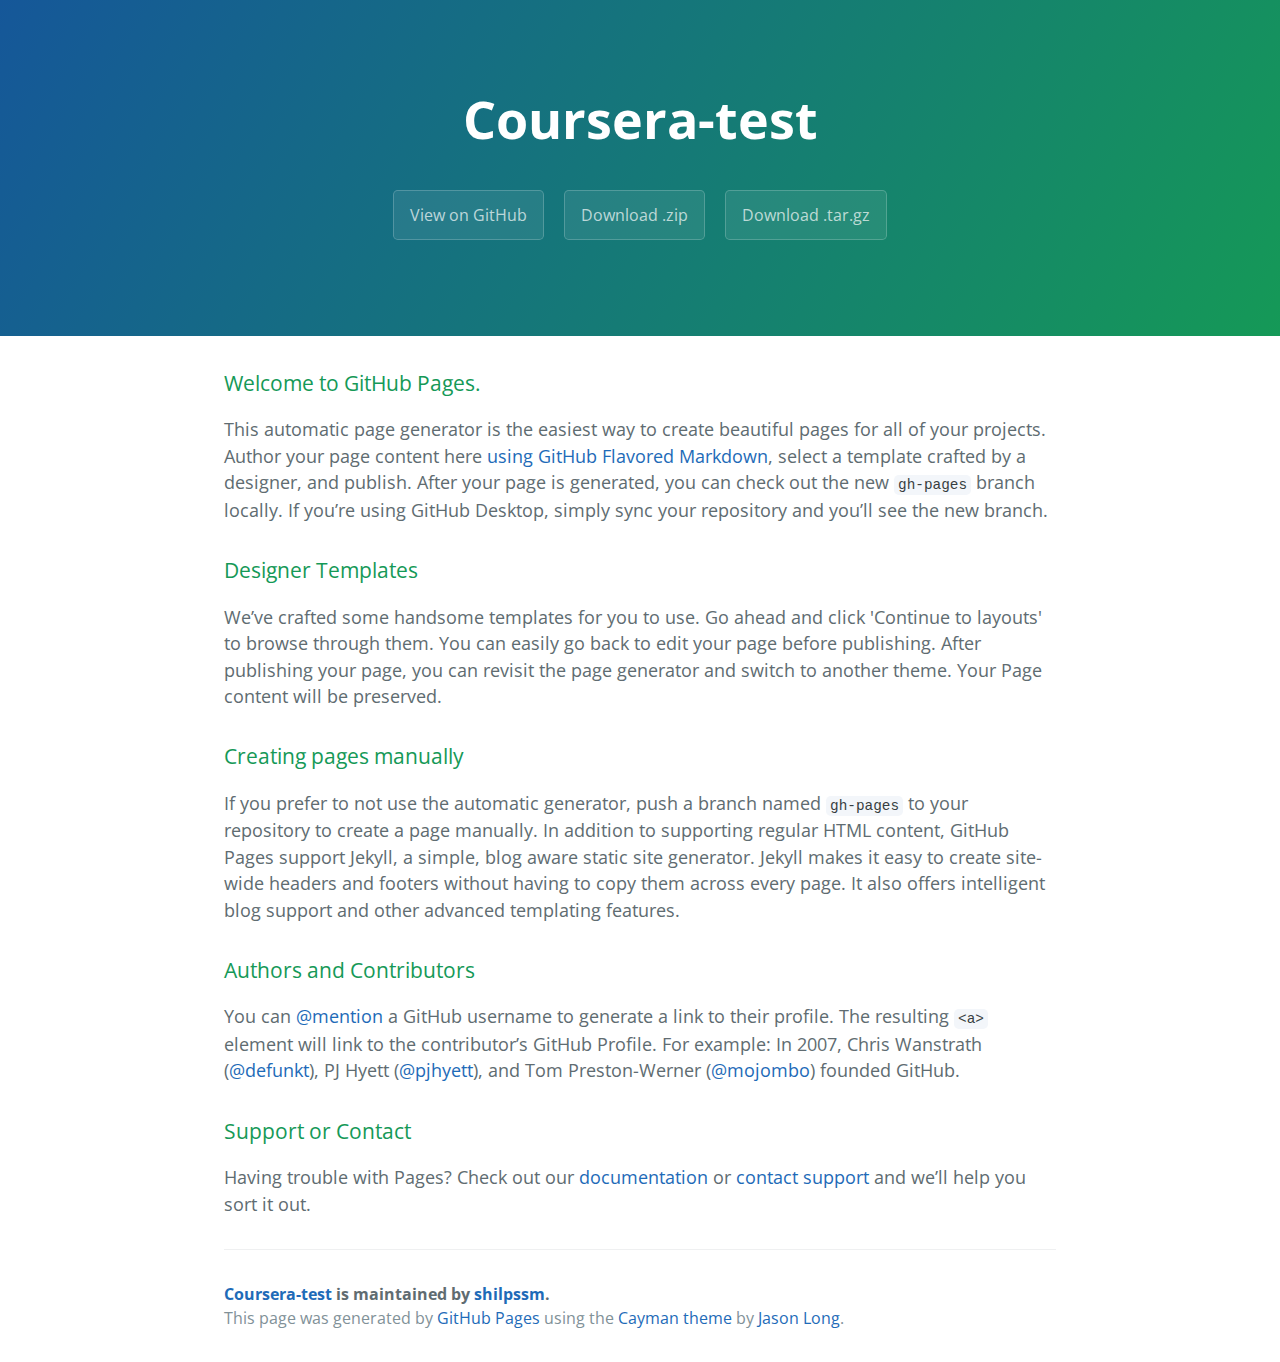
<file: index.html>
<!DOCTYPE html>
<html lang="en-us">
  <head>
    <meta charset="UTF-8">
    <title>Coursera-test by shilpssm</title>
    <meta name="viewport" content="width=device-width, initial-scale=1">
    <link rel="stylesheet" type="text/css" href="stylesheets/normalize.css" media="screen">
    <link href='https://fonts.googleapis.com/css?family=Open+Sans:400,700' rel='stylesheet' type='text/css'>
    <link rel="stylesheet" type="text/css" href="stylesheets/stylesheet.css" media="screen">
    <link rel="stylesheet" type="text/css" href="stylesheets/github-light.css" media="screen">
  </head>
  <body>
    <section class="page-header">
      <h1 class="project-name">Coursera-test</h1>
      <h2 class="project-tagline"></h2>
      <a href="https://github.com/shilpssm/coursera-test" class="btn">View on GitHub</a>
      <a href="https://github.com/shilpssm/coursera-test/zipball/master" class="btn">Download .zip</a>
      <a href="https://github.com/shilpssm/coursera-test/tarball/master" class="btn">Download .tar.gz</a>
    </section>

    <section class="main-content">
      <h3>
<a id="welcome-to-github-pages" class="anchor" href="#welcome-to-github-pages" aria-hidden="true"><span aria-hidden="true" class="octicon octicon-link"></span></a>Welcome to GitHub Pages.</h3>

<p>This automatic page generator is the easiest way to create beautiful pages for all of your projects. Author your page content here <a href="https://guides.github.com/features/mastering-markdown/">using GitHub Flavored Markdown</a>, select a template crafted by a designer, and publish. After your page is generated, you can check out the new <code>gh-pages</code> branch locally. If you’re using GitHub Desktop, simply sync your repository and you’ll see the new branch.</p>

<h3>
<a id="designer-templates" class="anchor" href="#designer-templates" aria-hidden="true"><span aria-hidden="true" class="octicon octicon-link"></span></a>Designer Templates</h3>

<p>We’ve crafted some handsome templates for you to use. Go ahead and click 'Continue to layouts' to browse through them. You can easily go back to edit your page before publishing. After publishing your page, you can revisit the page generator and switch to another theme. Your Page content will be preserved.</p>

<h3>
<a id="creating-pages-manually" class="anchor" href="#creating-pages-manually" aria-hidden="true"><span aria-hidden="true" class="octicon octicon-link"></span></a>Creating pages manually</h3>

<p>If you prefer to not use the automatic generator, push a branch named <code>gh-pages</code> to your repository to create a page manually. In addition to supporting regular HTML content, GitHub Pages support Jekyll, a simple, blog aware static site generator. Jekyll makes it easy to create site-wide headers and footers without having to copy them across every page. It also offers intelligent blog support and other advanced templating features.</p>

<h3>
<a id="authors-and-contributors" class="anchor" href="#authors-and-contributors" aria-hidden="true"><span aria-hidden="true" class="octicon octicon-link"></span></a>Authors and Contributors</h3>

<p>You can <a href="https://help.github.com/articles/basic-writing-and-formatting-syntax/#mentioning-users-and-teams" class="user-mention">@mention</a> a GitHub username to generate a link to their profile. The resulting <code>&lt;a&gt;</code> element will link to the contributor’s GitHub Profile. For example: In 2007, Chris Wanstrath (<a href="https://github.com/defunkt" class="user-mention">@defunkt</a>), PJ Hyett (<a href="https://github.com/pjhyett" class="user-mention">@pjhyett</a>), and Tom Preston-Werner (<a href="https://github.com/mojombo" class="user-mention">@mojombo</a>) founded GitHub.</p>

<h3>
<a id="support-or-contact" class="anchor" href="#support-or-contact" aria-hidden="true"><span aria-hidden="true" class="octicon octicon-link"></span></a>Support or Contact</h3>

<p>Having trouble with Pages? Check out our <a href="https://help.github.com/pages">documentation</a> or <a href="https://github.com/contact">contact support</a> and we’ll help you sort it out.</p>

      <footer class="site-footer">
        <span class="site-footer-owner"><a href="https://github.com/shilpssm/coursera-test">Coursera-test</a> is maintained by <a href="https://github.com/shilpssm">shilpssm</a>.</span>

        <span class="site-footer-credits">This page was generated by <a href="https://pages.github.com">GitHub Pages</a> using the <a href="https://github.com/jasonlong/cayman-theme">Cayman theme</a> by <a href="https://twitter.com/jasonlong">Jason Long</a>.</span>
      </footer>

    </section>

  
  </body>
</html>
</file>
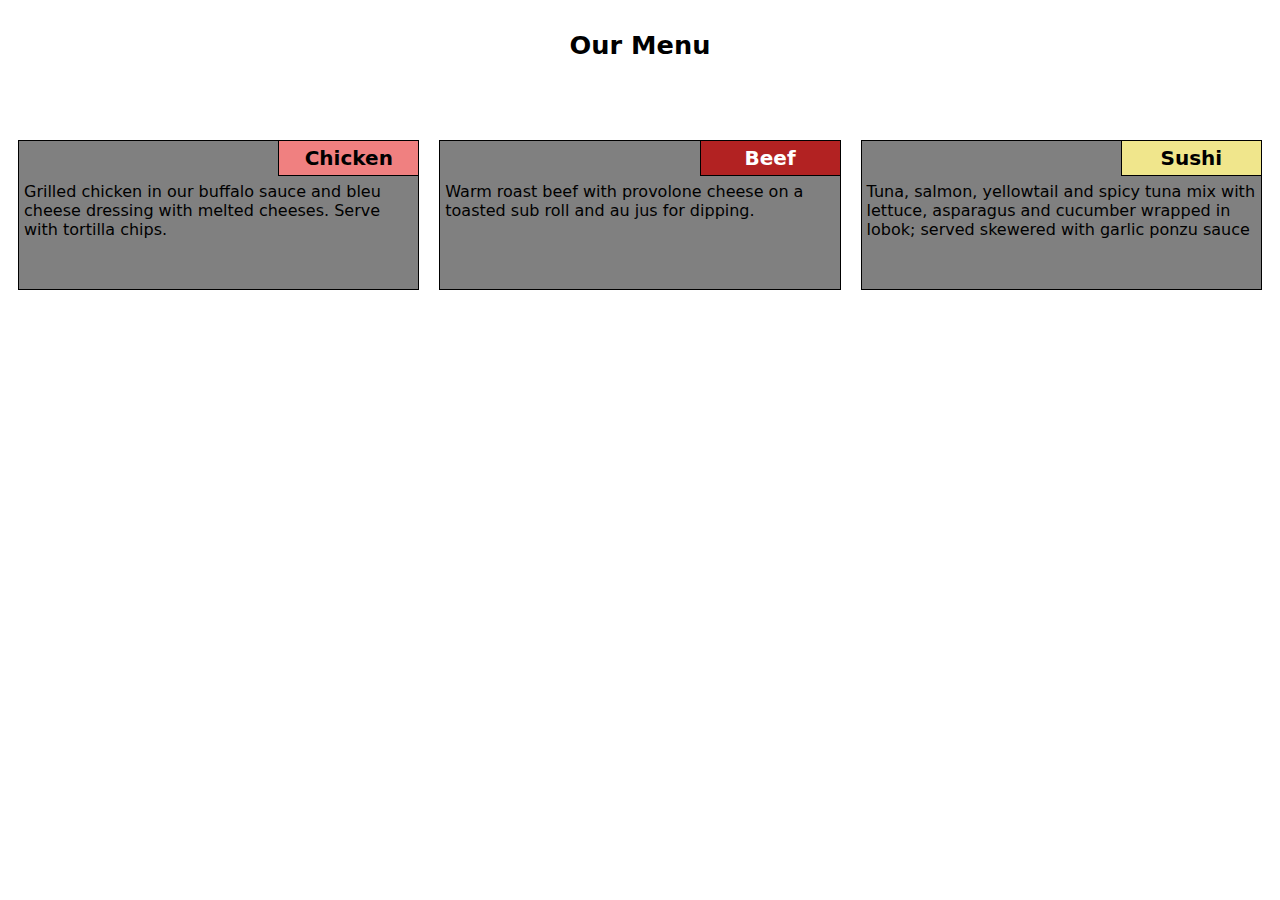
<file: module2/index.html>
<!DOCTYPE html>
<html>
<head>
<meta charset="utf-8">
<title>Assignment Solution Module 2</title>
<meta name="viewport" content="width=device-width, initial-scale=1">
<link rel="stylesheet" href="css/style.css">
</head>
<body>
<h1>Our Menu</h1>
<div class="row">
  <div class="col-lg-4 col-md-6  col-sm-12" id="it1">
  <div class="section"> 
  	<span class="secTitle" id="s1">Chicken</span>
  	<p>Grilled chicken in our buffalo sauce and bleu cheese dressing with melted cheeses.  Serve with tortilla chips.</p>
  	</div>
  </div>


  <div class="col-lg-4 col-md-6 col-sm-12" id="it2">
  <div class="section">
  <span class="secTitle" id="s2">Beef</span>
  <p>
  Warm roast beef with provolone cheese on a toasted sub roll and au jus for dipping.</p>
  </div>
  </div>
  

  <div class="col-lg-4 col-md-12 col-sm-12" id="it3">
  <div class="section">
  <span class="secTitle" id="s3">Sushi</span> 
  <p>Tuna, salmon, yellowtail and spicy tuna mix with lettuce, asparagus and cucumber wrapped in lobok; served skewered with garlic ponzu sauce</p>
  </div>
  </div>
  
</div>

</body>
</html>
</file>
<file: stylesheets/stylesheet.css>
* {
  box-sizing: border-box; }

body {
  padding: 0;
  margin: 0;
  font-family: "Open Sans", "Helvetica Neue", Helvetica, Arial, sans-serif;
  font-size: 16px;
  line-height: 1.5;
  color: #606c71; }

a {
  color: #1e6bb8;
  text-decoration: none; }
  a:hover {
    text-decoration: underline; }

.btn {
  display: inline-block;
  margin-bottom: 1rem;
  color: rgba(255, 255, 255, 0.7);
  background-color: rgba(255, 255, 255, 0.08);
  border-color: rgba(255, 255, 255, 0.2);
  border-style: solid;
  border-width: 1px;
  border-radius: 0.3rem;
  transition: color 0.2s, background-color 0.2s, border-color 0.2s; }
  .btn + .btn {
    margin-left: 1rem; }

.btn:hover {
  color: rgba(255, 255, 255, 0.8);
  text-decoration: none;
  background-color: rgba(255, 255, 255, 0.2);
  border-color: rgba(255, 255, 255, 0.3); }

@media screen and (min-width: 64em) {
  .btn {
    padding: 0.75rem 1rem; } }

@media screen and (min-width: 42em) and (max-width: 64em) {
  .btn {
    padding: 0.6rem 0.9rem;
    font-size: 0.9rem; } }

@media screen and (max-width: 42em) {
  .btn {
    display: block;
    width: 100%;
    padding: 0.75rem;
    font-size: 0.9rem; }
    .btn + .btn {
      margin-top: 1rem;
      margin-left: 0; } }

.page-header {
  color: #fff;
  text-align: center;
  background-color: #159957;
  background-image: linear-gradient(120deg, #155799, #159957); }

@media screen and (min-width: 64em) {
  .page-header {
    padding: 5rem 6rem; } }

@media screen and (min-width: 42em) and (max-width: 64em) {
  .page-header {
    padding: 3rem 4rem; } }

@media screen and (max-width: 42em) {
  .page-header {
    padding: 2rem 1rem; } }

.project-name {
  margin-top: 0;
  margin-bottom: 0.1rem; }

@media screen and (min-width: 64em) {
  .project-name {
    font-size: 3.25rem; } }

@media screen and (min-width: 42em) and (max-width: 64em) {
  .project-name {
    font-size: 2.25rem; } }

@media screen and (max-width: 42em) {
  .project-name {
    font-size: 1.75rem; } }

.project-tagline {
  margin-bottom: 2rem;
  font-weight: normal;
  opacity: 0.7; }

@media screen and (min-width: 64em) {
  .project-tagline {
    font-size: 1.25rem; } }

@media screen and (min-width: 42em) and (max-width: 64em) {
  .project-tagline {
    font-size: 1.15rem; } }

@media screen and (max-width: 42em) {
  .project-tagline {
    font-size: 1rem; } }

.main-content :first-child {
  margin-top: 0; }
.main-content img {
  max-width: 100%; }
.main-content h1, .main-content h2, .main-content h3, .main-content h4, .main-content h5, .main-content h6 {
  margin-top: 2rem;
  margin-bottom: 1rem;
  font-weight: normal;
  color: #159957; }
.main-content p {
  margin-bottom: 1em; }
.main-content code {
  padding: 2px 4px;
  font-family: Consolas, "Liberation Mono", Menlo, Courier, monospace;
  font-size: 0.9rem;
  color: #383e41;
  background-color: #f3f6fa;
  border-radius: 0.3rem; }
.main-content pre {
  padding: 0.8rem;
  margin-top: 0;
  margin-bottom: 1rem;
  font: 1rem Consolas, "Liberation Mono", Menlo, Courier, monospace;
  color: #567482;
  word-wrap: normal;
  background-color: #f3f6fa;
  border: solid 1px #dce6f0;
  border-radius: 0.3rem; }
  .main-content pre > code {
    padding: 0;
    margin: 0;
    font-size: 0.9rem;
    color: #567482;
    word-break: normal;
    white-space: pre;
    background: transparent;
    border: 0; }
.main-content .highlight {
  margin-bottom: 1rem; }
  .main-content .highlight pre {
    margin-bottom: 0;
    word-break: normal; }
.main-content .highlight pre, .main-content pre {
  padding: 0.8rem;
  overflow: auto;
  font-size: 0.9rem;
  line-height: 1.45;
  border-radius: 0.3rem; }
.main-content pre code, .main-content pre tt {
  display: inline;
  max-width: initial;
  padding: 0;
  margin: 0;
  overflow: initial;
  line-height: inherit;
  word-wrap: normal;
  background-color: transparent;
  border: 0; }
  .main-content pre code:before, .main-content pre code:after, .main-content pre tt:before, .main-content pre tt:after {
    content: normal; }
.main-content ul, .main-content ol {
  margin-top: 0; }
.main-content blockquote {
  padding: 0 1rem;
  margin-left: 0;
  color: #819198;
  border-left: 0.3rem solid #dce6f0; }
  .main-content blockquote > :first-child {
    margin-top: 0; }
  .main-content blockquote > :last-child {
    margin-bottom: 0; }
.main-content table {
  display: block;
  width: 100%;
  overflow: auto;
  word-break: normal;
  word-break: keep-all; }
  .main-content table th {
    font-weight: bold; }
  .main-content table th, .main-content table td {
    padding: 0.5rem 1rem;
    border: 1px solid #e9ebec; }
.main-content dl {
  padding: 0; }
  .main-content dl dt {
    padding: 0;
    margin-top: 1rem;
    font-size: 1rem;
    font-weight: bold; }
  .main-content dl dd {
    padding: 0;
    margin-bottom: 1rem; }
.main-content hr {
  height: 2px;
  padding: 0;
  margin: 1rem 0;
  background-color: #eff0f1;
  border: 0; }

@media screen and (min-width: 64em) {
  .main-content {
    max-width: 64rem;
    padding: 2rem 6rem;
    margin: 0 auto;
    font-size: 1.1rem; } }

@media screen and (min-width: 42em) and (max-width: 64em) {
  .main-content {
    padding: 2rem 4rem;
    font-size: 1.1rem; } }

@media screen and (max-width: 42em) {
  .main-content {
    padding: 2rem 1rem;
    font-size: 1rem; } }

.site-footer {
  padding-top: 2rem;
  margin-top: 2rem;
  border-top: solid 1px #eff0f1; }

.site-footer-owner {
  display: block;
  font-weight: bold; }

.site-footer-credits {
  color: #819198; }

@media screen and (min-width: 64em) {
  .site-footer {
    font-size: 1rem; } }

@media screen and (min-width: 42em) and (max-width: 64em) {
  .site-footer {
    font-size: 1rem; } }

@media screen and (max-width: 42em) {
  .site-footer {
    font-size: 0.9rem; } }
</file>
<file: stylesheets/github-light.css>
/*
The MIT License (MIT)

Copyright (c) 2016 GitHub, Inc.

Permission is hereby granted, free of charge, to any person obtaining a copy
of this software and associated documentation files (the "Software"), to deal
in the Software without restriction, including without limitation the rights
to use, copy, modify, merge, publish, distribute, sublicense, and/or sell
copies of the Software, and to permit persons to whom the Software is
furnished to do so, subject to the following conditions:

The above copyright notice and this permission notice shall be included in all
copies or substantial portions of the Software.

THE SOFTWARE IS PROVIDED "AS IS", WITHOUT WARRANTY OF ANY KIND, EXPRESS OR
IMPLIED, INCLUDING BUT NOT LIMITED TO THE WARRANTIES OF MERCHANTABILITY,
FITNESS FOR A PARTICULAR PURPOSE AND NONINFRINGEMENT. IN NO EVENT SHALL THE
AUTHORS OR COPYRIGHT HOLDERS BE LIABLE FOR ANY CLAIM, DAMAGES OR OTHER
LIABILITY, WHETHER IN AN ACTION OF CONTRACT, TORT OR OTHERWISE, ARISING FROM,
OUT OF OR IN CONNECTION WITH THE SOFTWARE OR THE USE OR OTHER DEALINGS IN THE
SOFTWARE.

*/

.pl-c /* comment */ {
  color: #969896;
}

.pl-c1 /* constant, variable.other.constant, support, meta.property-name, support.constant, support.variable, meta.module-reference, markup.raw, meta.diff.header */,
.pl-s .pl-v /* string variable */ {
  color: #0086b3;
}

.pl-e /* entity */,
.pl-en /* entity.name */ {
  color: #795da3;
}

.pl-smi /* variable.parameter.function, storage.modifier.package, storage.modifier.import, storage.type.java, variable.other */,
.pl-s .pl-s1 /* string source */ {
  color: #333;
}

.pl-ent /* entity.name.tag */ {
  color: #63a35c;
}

.pl-k /* keyword, storage, storage.type */ {
  color: #a71d5d;
}

.pl-s /* string */,
.pl-pds /* punctuation.definition.string, string.regexp.character-class */,
.pl-s .pl-pse .pl-s1 /* string punctuation.section.embedded source */,
.pl-sr /* string.regexp */,
.pl-sr .pl-cce /* string.regexp constant.character.escape */,
.pl-sr .pl-sre /* string.regexp source.ruby.embedded */,
.pl-sr .pl-sra /* string.regexp string.regexp.arbitrary-repitition */ {
  color: #183691;
}

.pl-v /* variable */ {
  color: #ed6a43;
}

.pl-id /* invalid.deprecated */ {
  color: #b52a1d;
}

.pl-ii /* invalid.illegal */ {
  color: #f8f8f8;
  background-color: #b52a1d;
}

.pl-sr .pl-cce /* string.regexp constant.character.escape */ {
  font-weight: bold;
  color: #63a35c;
}

.pl-ml /* markup.list */ {
  color: #693a17;
}

.pl-mh /* markup.heading */,
.pl-mh .pl-en /* markup.heading entity.name */,
.pl-ms /* meta.separator */ {
  font-weight: bold;
  color: #1d3e81;
}

.pl-mq /* markup.quote */ {
  color: #008080;
}

.pl-mi /* markup.italic */ {
  font-style: italic;
  color: #333;
}

.pl-mb /* markup.bold */ {
  font-weight: bold;
  color: #333;
}

.pl-md /* markup.deleted, meta.diff.header.from-file */ {
  color: #bd2c00;
  background-color: #ffecec;
}

.pl-mi1 /* markup.inserted, meta.diff.header.to-file */ {
  color: #55a532;
  background-color: #eaffea;
}

.pl-mdr /* meta.diff.range */ {
  font-weight: bold;
  color: #795da3;
}

.pl-mo /* meta.output */ {
  color: #1d3e81;
}
</file>
<file: module2/css/style.css>
/********** Base styles **********/
body
{
  font-size: 100%;
}

* {
  box-sizing: border-box;
}
span.secTitle{
  color: black;
  padding: 20px;
  padding-top: 5px;
  padding-bottom: 5px;
  border: 1px solid black;
  border-top: 0px;
  border-right: 0px;
  margin-right: auto;
  margin-left: auto;
  font-family: sans;
  font-weight: bold;
  width: 140px;
  height: 35px;
  background-color: #F08080;
  float: right;
  text-align: center;
  font-size: 1.25em;
}


#s2 {
  color: white;
  background-color: #B22222;
}

#s3 {
  background-color: #F0E68C;
}



h1 {
  position: relative;
  margin-top: 30px;
  margin-bottom: 20px;
  text-align: center;
  font-size: 1.6em;
  font-family: sans;
  }

.section {
  position: relative;
  border: 1px solid black;
  background-color: grey;
  height: 150px;
  color: white;
  top: 50px;
  overflow: auto;
  text-align: left;
  margin-right: 10px;
  margin-left: 10px;
  margin-bottom: 10px;
  margin-top: 10px;
  font-family: sans;
}

p {
  position: relative;
  padding-top: 25px;
  text-align: left;
  padding-left: 5px;
  color: black;
  font-family: sans;
}
/* Simple Responsive Framework. */
.row {
  width: 100%;
}


/********** Large devices only **********/
@media (min-width: 992px) {
    .col-lg-1, .col-lg-2, .col-lg-3, .col-lg-4, .col-lg-5, .col-lg-6, .col-lg-7, .col-lg-8, .col-lg-9, .col-lg-10, .col-lg-11, .col-lg-12 {
    float: left;
    border: 1px transparent;
  }
  .col-lg-1 {
    width: 33.33%;
  }
  .col-lg-2 {
    width: 66.66%;
  }
  .col-lg-3 {
    width: 100%;
  }
  .col-lg-4 {
    width: 33.33%;
  }
  .col-lg-5 {
    width: 41.66%;
  }
  .col-lg-6 {
    width: 50%;
  }
  .col-lg-7 {
    width: 58.33%;
  }
  .col-lg-8 {
    width: 66.66%;
  }
  .col-lg-9 {
    width: 74.99%;
  }
  .col-lg-10 {
    width: 83.33%;
  }
  .col-lg-11 {
    width: 91.66%;
  }
  .col-lg-12 {
    width: 100%;
  }
}

/********** Medium devices only **********/
@media (min-width: 768px) and (max-width: 991px) {
  .col-md-1, .col-md-2, .col-md-3, .col-md-4, .col-md-5, .col-md-6, .col-md-7, .col-md-8, .col-md-9, .col-md-10, .col-md-11, .col-md-12 {
    float: left;
    border: 1px transparent;
  }
  .col-md-1 {
    width: 8.33%;
  }
  .col-md-2 {
    width: 16.66%;
  }
  .col-md-3 {
    width: 25%;
  }
  .col-md-4 {
    width: 33.33%;
  }
  .col-md-5 {
    width: 41.66%;
  }
  .col-md-6 {
    width: 50%;
  }
  .col-md-7 {
    width: 58.33%;
  }
  .col-md-8 {
    width: 66.66%;
  }
  .col-md-9 {
    width: 74.99%;
  }
  .col-md-10 {
    width: 83.33%;
  }
  .col-md-11 {
    width: 91.66%;
  }
  .col-md-12 {
    width: 100%;
  }
}

/********** Small devices only **********/
@media (max-width: 767px) {
  .col-sm-1, .col-sm-2, .col-sm-3, .col-sm-4, .col-sm-5, .col-sm-6, .col-sm-7, .col-sm-8, .col-sm-9, .col-sm-10, .col-sm-11, .col-sm-12 {
    float: left;
    border: 1px transparent;
  }
  .col-sm-1 {
    width: 8.33%;
  }
  .col-sm-2 {
    width: 16.66%;
  }
  .col-sm-3 {
    width: 25%;
  }
  .col-sm-4 {
    width: 33.33%;
  }
  .col-sm-5 {
    width: 41.66%;
  }
  .col-sm-6 {
    width: 50%;
  }
  .col-sm-7 {
    width: 58.33%;
  }
  .col-sm-8 {
    width: 66.66%;
  }
  .col-sm-9 {
    width: 74.99%;
  }
  .col-sm-10 {
    width: 83.33%;
  }
  .col-sm-11 {
    width: 91.66%;
  }
  .col-sm-12 {
    width: 100%;
  }
}
</file>
